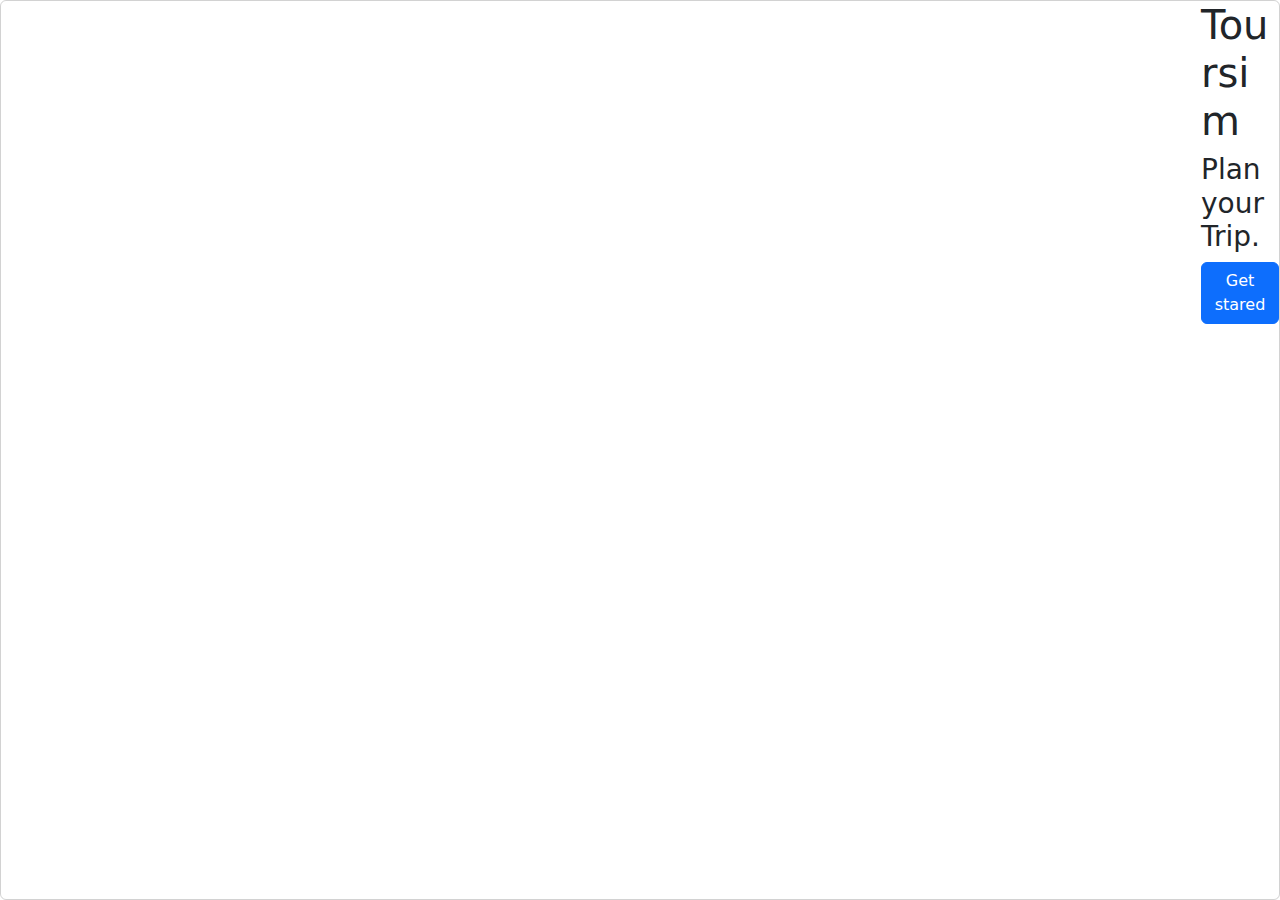
<file: index.html>
<!DOCTYPE html>
<html lang="en">
<head>
    <meta charset="UTF-8">
    <meta name="viewport" content="width=device-width, initial-scale=1.0">
    <title>Toursim</title>
    <script src="https://cdn.jsdelivr.net/npm/@popperjs/core@2.11.8/dist/umd/popper.min.js" integrity="sha384-I7E8VVD/ismYTF4hNIPjVp/Zjvgyol6VFvRkX/vR+Vc4jQkC+hVqc2pM8ODewa9r" crossorigin="anonymous"></script>
<script src="https://cdn.jsdelivr.net/npm/bootstrap@5.3.3/dist/js/bootstrap.min.js" integrity="sha384-0pUGZvbkm6XF6gxjEnlmuGrJXVbNuzT9qBBavbLwCsOGabYfZo0T0to5eqruptLy" crossorigin="anonymous"></script>
    <link href="https://cdn.jsdelivr.net/npm/bootstrap@5.3.3/dist/css/bootstrap.min.css" rel="stylesheet" integrity="sha384-QWTKZyjpPEjISv5WaRU9OFeRpok6YctnYmDr5pNlyT2bRjXh0JMhjY6hW+ALEwIH" crossorigin="anonymous">
    <link rel="stylesheet" href="style.css">
</head>
<body class="card">
    <h1>Toursim</h1>
    <h3>Plan your Trip.</h3>
    <action>
        <a href="index1.html"><button class="button btn btn-primary">Get stared</button></a>
    </action>
</body>
</html>
</file>
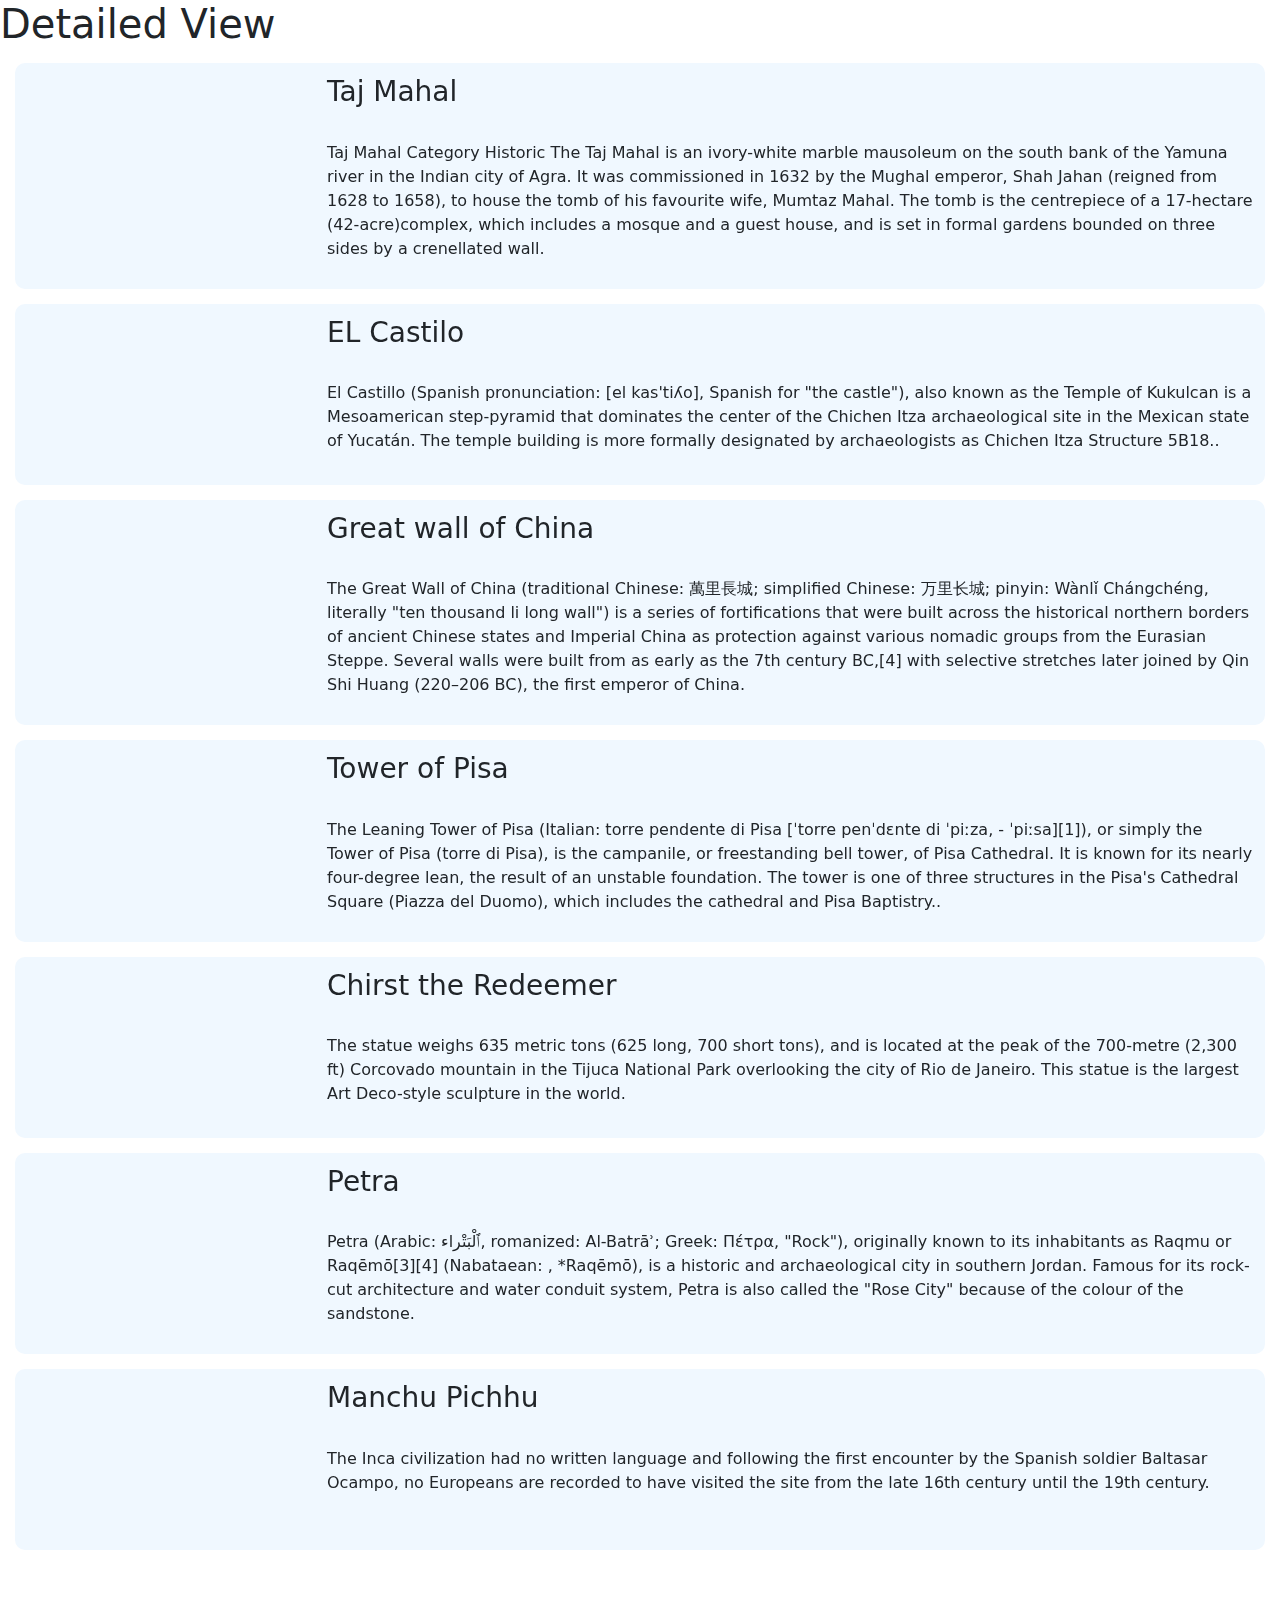
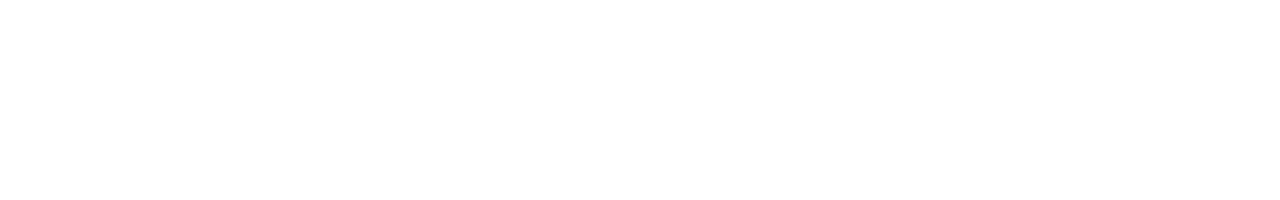
<file: index2.html>
<!DOCTYPE html>
<html lang="en">
<head>
    <meta charset="UTF-8">
    <meta name="viewport" content="width=device-width, initial-scale=1.0">
    <title>Document</title>
    <link rel="stylesheet" href="style.css">
    <script src="https://cdn.jsdelivr.net/npm/@popperjs/core@2.11.8/dist/umd/popper.min.js" integrity="sha384-I7E8VVD/ismYTF4hNIPjVp/Zjvgyol6VFvRkX/vR+Vc4jQkC+hVqc2pM8ODewa9r" crossorigin="anonymous"></script>
<script src="https://cdn.jsdelivr.net/npm/bootstrap@5.3.3/dist/js/bootstrap.min.js" integrity="sha384-0pUGZvbkm6XF6gxjEnlmuGrJXVbNuzT9qBBavbLwCsOGabYfZo0T0to5eqruptLy" crossorigin="anonymous"></script>
    <link href="https://cdn.jsdelivr.net/npm/bootstrap@5.3.3/dist/css/bootstrap.min.css" rel="stylesheet" integrity="sha384-QWTKZyjpPEjISv5WaRU9OFeRpok6YctnYmDr5pNlyT2bRjXh0JMhjY6hW+ALEwIH" crossorigin="anonymous">
</head>
<body>
    <div class="bg-container2">
        <h1 class="Favouriate-places"><bold>Detailed View</h1></bold>
        <div class="detailed-view d-flex">
        <div class="embed-responsive embed-responsive-16by9">
            <iframe class="embed-responsive-item" 
                src="https://www.youtube.com/embed/49HTIoCccDY?rel=0" allowfullscreen></iframe>
        </div>        
    <div><h3 class="h3">Taj Mahal</h3>
        <br>
    <p>Taj Mahal Category  Historic The Taj Mahal is an ivory-white marble mausoleum on the south bank of the Yamuna river in the Indian city of Agra.
        It was commissioned in 1632 by the Mughal emperor, Shah Jahan (reigned from 1628 to 1658), to house the tomb of his favourite wife, Mumtaz Mahal.
        The tomb is the centrepiece of a 17-hectare (42-acre)complex, which includes a mosque and a guest house, and is set in formal gardens bounded on three sides by a crenellated wall.</p>
    </div>
    </div>
    <div class="detailed-view d-flex">
        <div class="embed-responsive embed-responsive-16by9">
            <iframe class="embed-responsive-item" 
                src="https://www.youtube.com/embed/lg9HZ6pz_tU?rel=0" allowfullscreen></iframe>
        </div>        
    <div><h3 class="h3">EL Castilo</h3>
        <br>
    <p>El Castillo (Spanish pronunciation: [el kas'tiʎo], Spanish for "the castle"), also known as the Temple of Kukulcan is a Mesoamerican step-pyramid that dominates the center of the Chichen Itza archaeological site in the Mexican state of Yucatán.
         The temple building is more formally designated by archaeologists as Chichen Itza Structure 5B18..</p>
    </div>
    </div>
    <div class="detailed-view d-flex">
        <div class="embed-responsive embed-responsive-16by9">
            <iframe class="embed-responsive-item" 
                src="https://www.youtube.com/embed/BUFLNJBj-KY?rel=0" allowfullscreen></iframe>
        </div>        
    <div><h3 class="h3">Great wall of China</h3>
        <br>
    <p>The Great Wall of China (traditional Chinese: 萬里長城; simplified Chinese: 万里长城; pinyin: Wànlǐ Chángchéng, literally "ten thousand li long wall") is a series of fortifications that were built across the historical northern borders of ancient 
        Chinese states and Imperial China as protection against various nomadic groups from the Eurasian Steppe. Several walls were built from as early as the 7th century BC,[4] with selective stretches later joined by Qin Shi Huang (220–206 BC), the first emperor of China.</p>
    </div>
    </div>
    <div class="detailed-view d-flex">
        <div class="embed-responsive embed-responsive-16by9">
            <iframe class="embed-responsive-item" 
                src="https://www.youtube.com/embed/XZ-r8a9C4fE?rel=0" allowfullscreen></iframe>
        </div>        
    <div><h3 class="h3">Tower of Pisa</h3>
        <br>
    <p>The Leaning Tower of Pisa (Italian: torre pendente di Pisa [ˈtorre penˈdɛnte di ˈpiːza, - ˈpiːsa][1]), or simply the Tower of Pisa (torre di Pisa), is the campanile, or freestanding bell tower, of Pisa Cathedral.
         It is known for its nearly four-degree lean, the result of an unstable foundation.
         The tower is one of three structures in the Pisa's Cathedral Square (Piazza del Duomo), which includes the cathedral and Pisa Baptistry..</p>
    </div>
    </div>
    <div class="detailed-view d-flex">
        <div class="embed-responsive embed-responsive-16by9">
            <iframe class="embed-responsive-item" 
                src="https://www.youtube.com/embed/k_615AauSds?rel=0" allowfullscreen></iframe>
        </div>        
    <div><h3 class="h3">Chirst the Redeemer</h3>
        <br>
    <p>The statue weighs 635 metric tons (625 long, 700 short tons), and is located at the peak of the 700-metre (2,300 ft) Corcovado mountain in the Tijuca National Park overlooking the city of Rio de Janeiro.
         This statue is the largest Art Deco-style sculpture in the world.</p>
    </div>
    </div>
    <div class="detailed-view d-flex">
        <div class="embed-responsive embed-responsive-16by9">
            <iframe class="embed-responsive-item" 
                src="https://www.youtube.com/embed/SZ5JjLdzQ1o?rel=0" allowfullscreen></iframe>
        </div>        
    <div><h3 class="h3">Petra</h3>
        <br>
    <p>Petra (Arabic: ٱلْبَتْراء, romanized: Al-Batrāʾ; Greek: Πέτρα, "Rock"), originally known to its inhabitants as Raqmu or Raqēmō[3][4] (Nabataean: 
     , *Raqēmō), is a historic and archaeological city in southern Jordan. 
        Famous for its rock-cut architecture and water conduit system, Petra is also called the "Rose City" because of the colour of the sandstone.</p>
    </div>
    </div>
    <div class="detailed-view d-flex">
        <div class="embed-responsive embed-responsive-16by9">
            <iframe class="embed-responsive-item" 
                src="https://www.youtube.com/embed/cnMa-Sm9H4k?rel=0" allowfullscreen></iframe>
        </div>        
    <div><h3 class="h3">Manchu Pichhu</h3>
        <br>
    <p>The Inca civilization had no written language and following the first encounter by the Spanish soldier Baltasar Ocampo, 
        no Europeans are recorded to have visited the site from the late 16th century until the 19th century.</p>
    </div>
    </div>
</div>
</body>
</html>
</file>
<file: style.css>
.card{
    background-image: url("https://www.imf.org/-/media/Images/IMF/News/news-article-images/2020/CF-570x312-Tourism-Preto-perola-Getty-Images-iStock-1011241694.ashx");
    height:100vh;
    background-size: cover;
    padding-left: 1200px;
}
.form{
    text-align: center;
    padding-top: 150px;
    background-image: url("https://st.adda247.com/https://currentaffairs.adda247.com/wp-content/uploads/multisite/sites/5/2022/01/25073925/world-heritage-day.jpg");
    height: 100vh;
    background-size: cover;
    border-radius: 2px solid black;
}
.box{
    font-style: italic;
    border-radius: 2px solid black;
}
.bg-container{
    background-image: url("https://wallpapers.com/images/high/light-show-in-dubai-4k-31lu1glt0h71fgdi.webp");
    background-size: cover;
    height:200vh;
}
.bg-heading{
    padding-top: 20px;
    padding-left:20px;
    color: rgb(255, 255, 255);
    font-family:sans-serif;
}
.place-container{
    background-color:aliceblue;
    border-radius: 10px;
    padding: 12px;
    margin: 15px;

}
.tajmahal{
    height:150px;
    width:150px;
}
.El{
    height:150px;
    width:150px;

}
.china{
    height:150px;
    width:150px;

}
.tower{
    height:150px;
    width:150px;

}
.jesus{
    height:150px;
    width:150px;

}
.petra{
    height:150px;
    width:150px;

}
.manchu{
    height:150px;
    width:150px;

}
.bg-container2{
    background-image: url("https://wallpapers.com/images/high/light-show-in-dubai-4k-31lu1glt0h71fgdi.webp");
    background-size: cover;
    height:200vh;
}
.detailed-view{
    background-color:aliceblue;
    border-radius: 10px;
    padding: 12px;
    margin: 15px;

}
</file>
